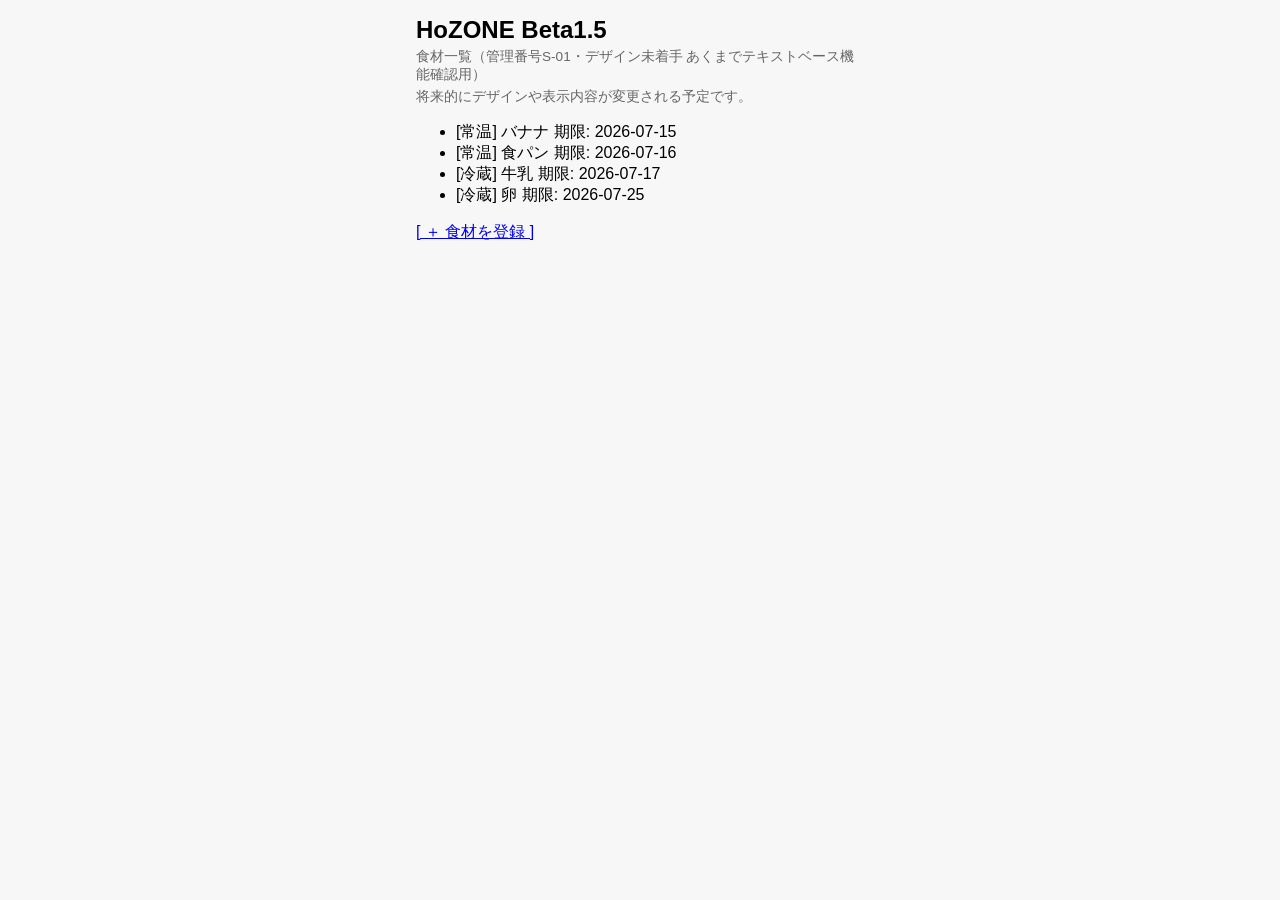
<file: HoZONE - コピー (2)/index.html>
<!DOCTYPE html>
<html lang="ja">
<head>
  <meta charset="UTF-8">
  <meta name="viewport" content="width=device-width, initial-scale=1.0">
  <title>HoZONE - ホーム</title>
  <link rel="stylesheet" href="css/style.css">
</head>
<body>
  <header>
    <h1>HoZONE Beta1.5</h1>
    <p>食材一覧（管理番号S-01・デザイン未着手 あくまでテキストベース機能確認用）</p>
    <p>将来的にデザインや表示内容が変更される予定です。</p>
  </header>

  <main>
    <ul id="food-list"></ul>
    <a href="register.html">[ ＋ 食材を登録 ] </a>
  </main>

  <script src="js/common.js"></script>
  <script src="js/home.js"></script>
</body>
</html>
</file>
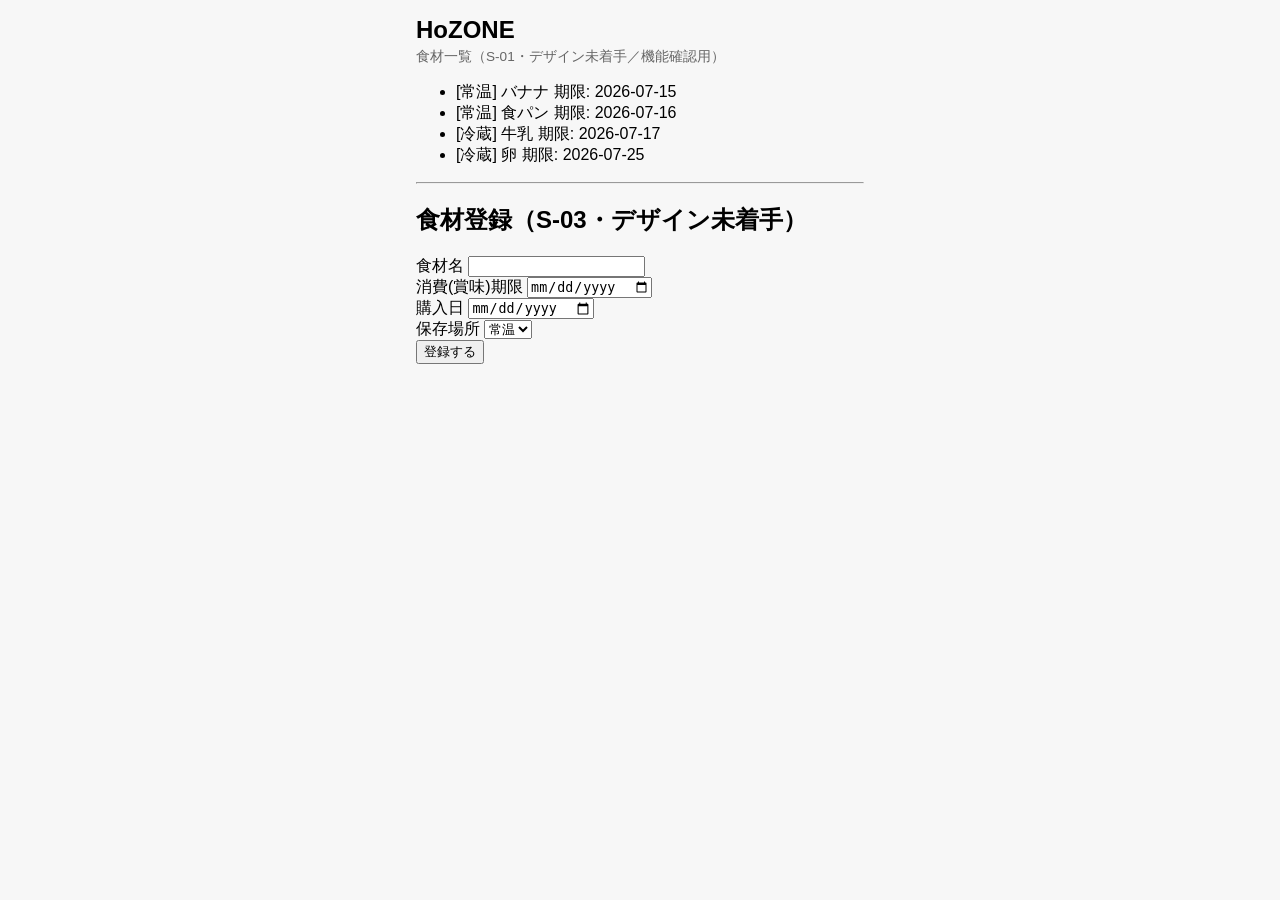
<file: HoZONE - コピー/index.html>
<!DOCTYPE html>
<html lang="ja">
<head>
  <meta charset="UTF-8">
  <meta name="viewport" content="width=device-width, initial-scale=1.0">
  <title>HoZONE（動作確認用）</title>
  <link rel="stylesheet" href="css/style.css">
</head>
<body>
  <header>
    <h1>HoZONE</h1>
    <p>食材一覧（S-01・デザイン未着手／機能確認用）</p>
  </header>

  <main>
    <ul id="food-list"></ul>

    <hr>

    <h2>食材登録（S-03・デザイン未着手）</h2>
    <form id="food-form">
      <div>
        <label for="food-name">食材名</label>
        <input type="text" id="food-name" required>
      </div>
      <div>
        <label for="expiry-date">消費(賞味)期限</label>
        <input type="date" id="expiry-date" required>
      </div>
      <div>
        <label for="purchase-date">購入日</label>
        <input type="date" id="purchase-date" required>
      </div>
      <div>
        <label for="location">保存場所</label>
        <select id="location" required>
          <option value="常温">常温</option>
          <option value="冷蔵">冷蔵</option>
          <option value="冷凍">冷凍</option>
        </select>
      </div>
      <button type="submit">登録する</button>
    </form>
  </main>

  <script src="js/script.js"></script>
</body>
</html>
</file>
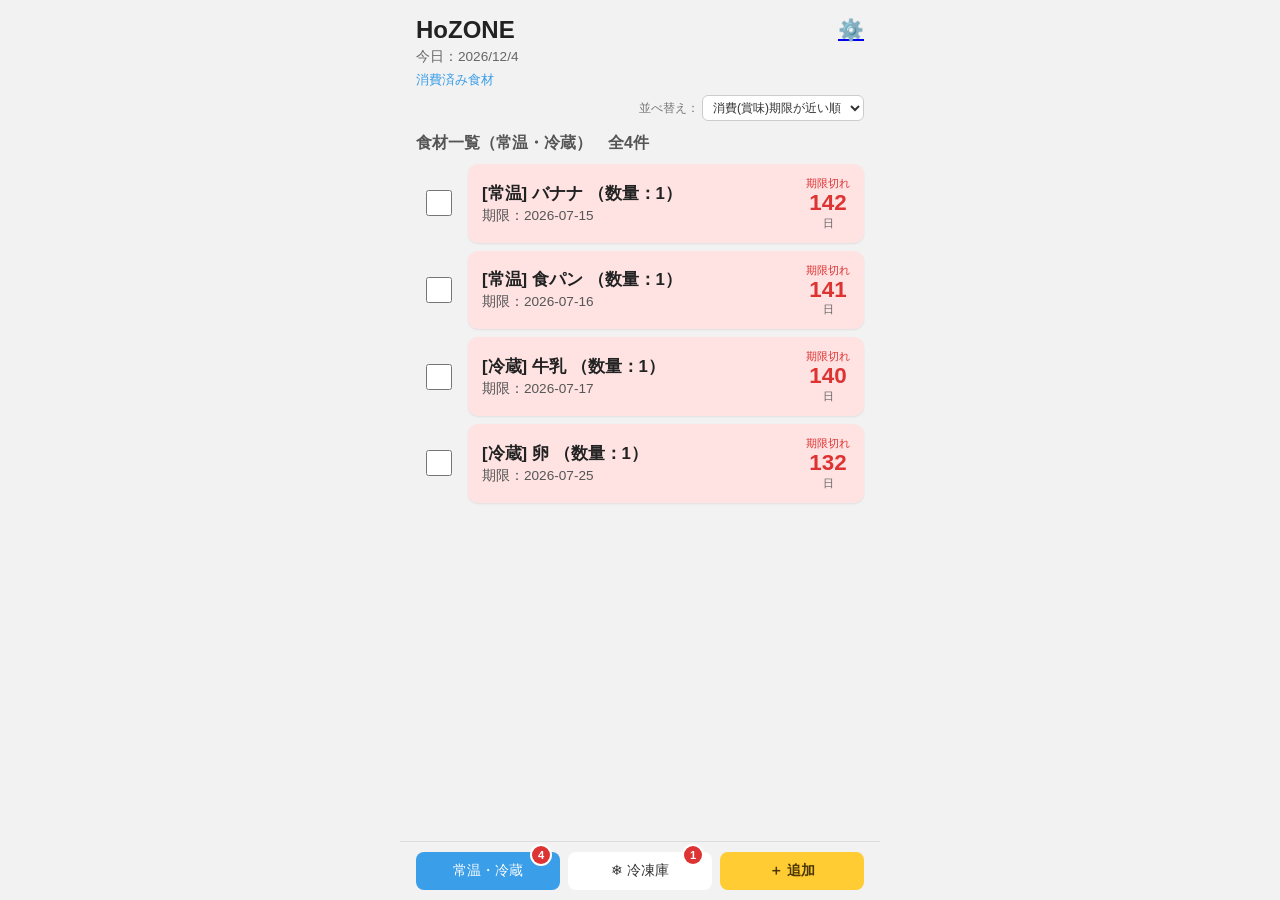
<file: HoZONE/index.html>
<!DOCTYPE html>
<html lang="ja">
<head>
  <meta charset="UTF-8">
  <meta name="viewport" content="width=device-width, initial-scale=1.0">
  <title>HoZONE - ホーム</title>
  <link rel="stylesheet" href="css/style.css">
  <link rel="manifest" href="manifest.json">
  <meta name="theme-color" content="#f2994a">
  <link rel="icon" href="icons/icon-192.png">
  <link rel="apple-touch-icon" href="icons/icon-192.png">
  <meta name="apple-mobile-web-app-capable" content="yes">
  <meta name="apple-mobile-web-app-status-bar-style" content="default">
</head>
<body>
  <header>
    <div class="header-top">
      <h1>HoZONE</h1>
      <a href="settings.html" class="gear">⚙️</a>
    </div>
    <p id="today-date"></p>
    <a href="consumed.html" class="consumed-link">消費済み食材</a>
    <div class="sort-label">
      並べ替え：
      <select id="sort-select">
        <option value="expiry">消費(賞味)期限が近い順</option>
        <option value="purchase">購入日が古い順</option>
      </select>
    </div>
  </header>

  <main>
    <h2 class="section-title">食材一覧（常温・冷蔵）　<span id="total-count"></span></h2>
    <ul id="food-list"></ul>
  </main>

  <footer>
    <a href="index.html" class="active">常温・冷蔵</a>
    <a href="freezer.html">❄ 冷凍庫</a>
    <a href="register.html" class="add-btn">＋ 追加</a>
  </footer>

  <script src="js/common.js"></script>
  <script src="js/home.js"></script>
</body>
</html>
</file>
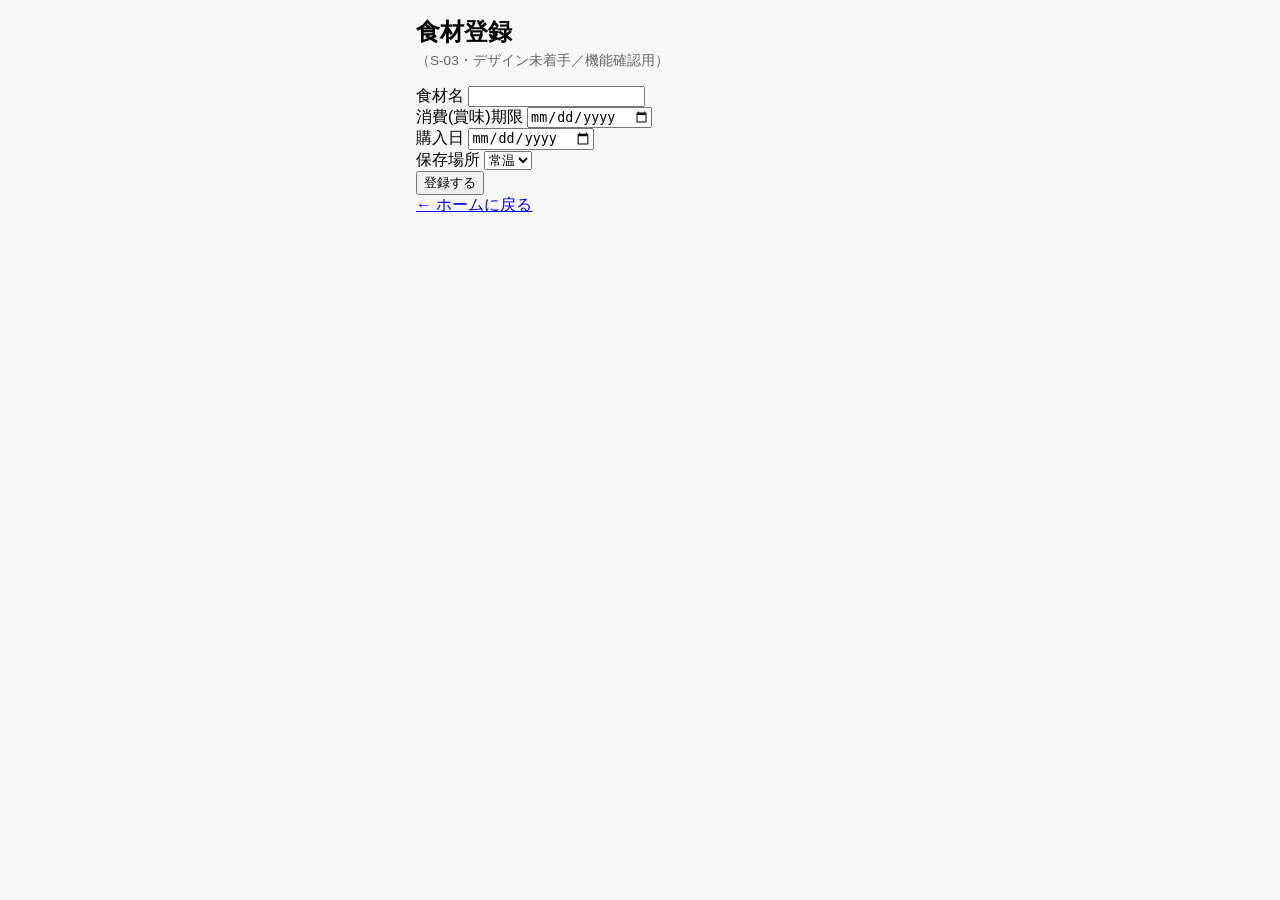
<file: HoZONE - コピー (2)/register.html>
<!DOCTYPE html>
<html lang="ja">
<head>
  <meta charset="UTF-8">
  <meta name="viewport" content="width=device-width, initial-scale=1.0">
  <title>HoZONE - 食材登録</title>
  <link rel="stylesheet" href="css/style.css">
</head>
<body>
  <header>
    <h1>食材登録</h1>
    <p>（S-03・デザイン未着手／機能確認用）</p>
  </header>

  <main>
    <form id="food-form">
      <div>
        <label for="food-name">食材名</label>
        <input type="text" id="food-name" required>
      </div>
      <div>
        <label for="expiry-date">消費(賞味)期限</label>
        <input type="date" id="expiry-date" required>
      </div>
      <div>
        <label for="purchase-date">購入日</label>
        <input type="date" id="purchase-date" required>
      </div>
      <div>
        <label for="location">保存場所</label>
        <select id="location" required>
          <option value="常温">常温</option>
          <option value="冷蔵">冷蔵</option>
          <option value="冷凍">冷凍</option>
        </select>
      </div>
      <button type="submit">登録する</button>
    </form>
    <a href="index.html">← ホームに戻る</a>
  </main>

  <script src="js/common.js"></script>
  <script src="js/register.js"></script>
</body>
</html>
</file>
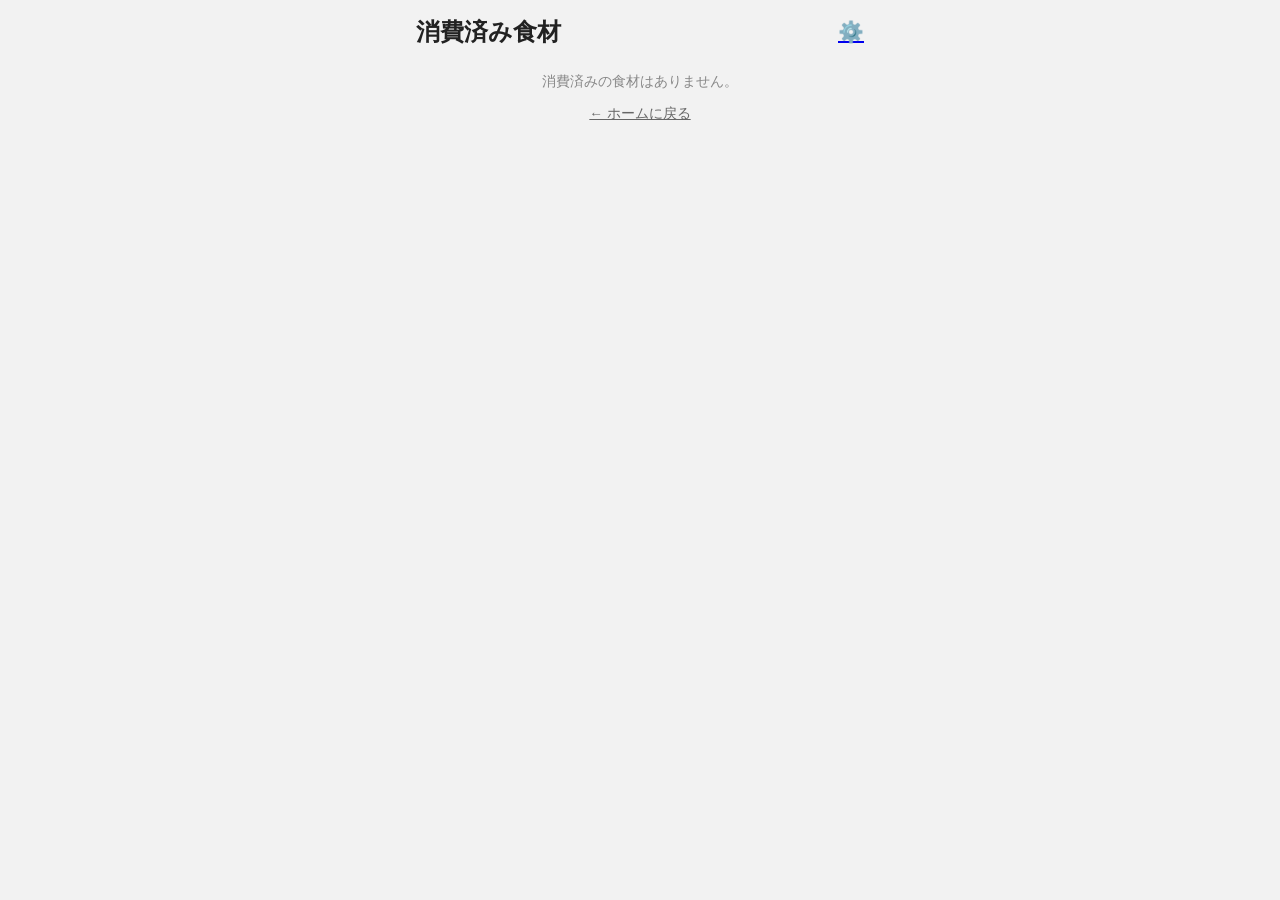
<file: HoZONE/consumed.html>
<!DOCTYPE html>
<html lang="ja">
<head>
  <meta charset="UTF-8">
  <meta name="viewport" content="width=device-width, initial-scale=1.0">
  <title>HoZONE - 消費済み食材</title>
  <link rel="stylesheet" href="css/style.css">
</head>
<body>
  <header>
    <div class="header-top">
      <h1>消費済み食材</h1>
      <a href="settings.html" class="gear">⚙️</a>
    </div>
  </header>

  <main>
    <ul id="consumed-list"></ul>
    <p id="empty-message" class="empty-message" hidden>消費済みの食材はありません。</p>
    <a href="index.html" class="back-link">← ホームに戻る</a>
  </main>

  <script src="js/common.js"></script>
  <script src="js/consumed.js"></script>
</body>
</html>
</file>
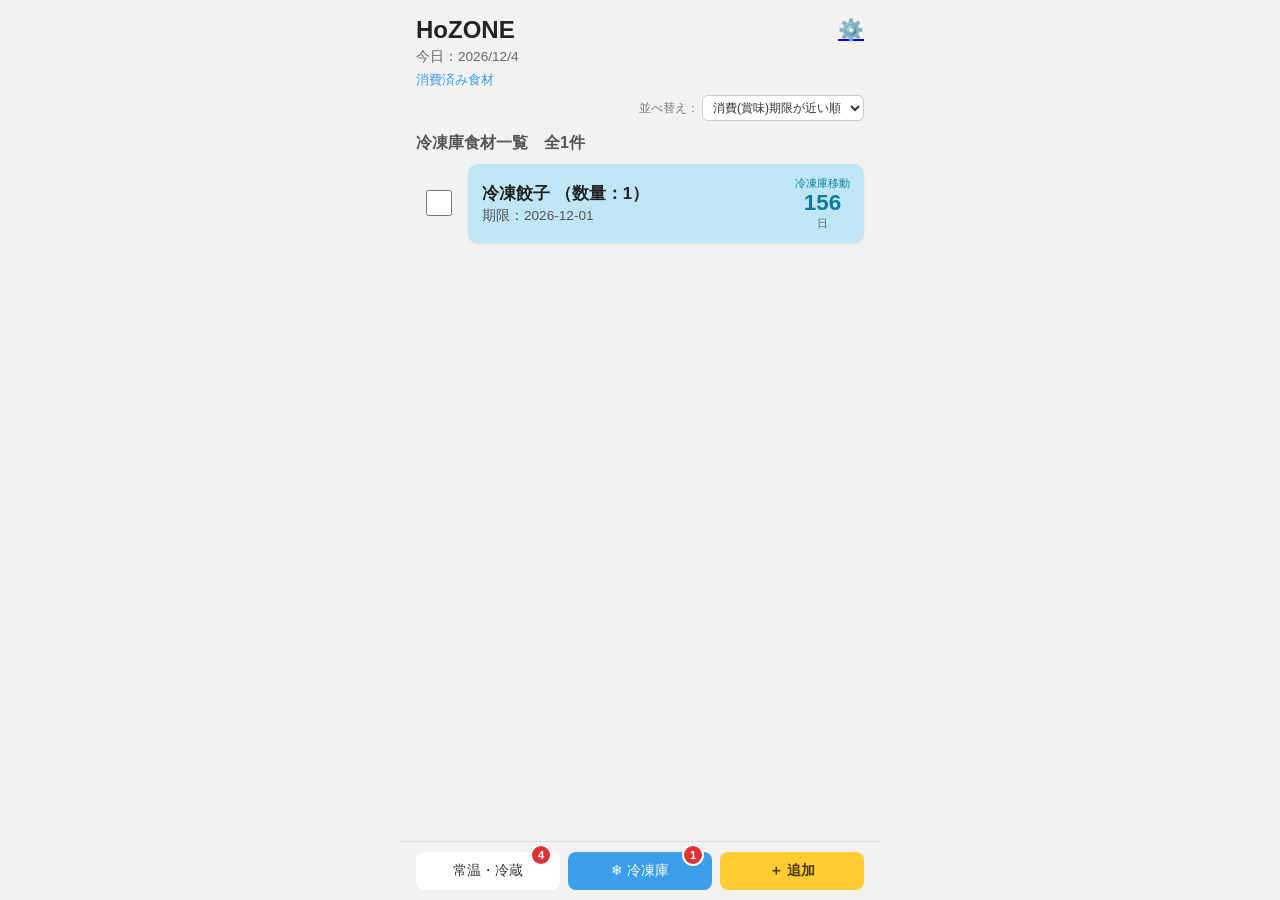
<file: HoZONE/freezer.html>
<!DOCTYPE html>
<html lang="ja">
<head>
  <meta charset="UTF-8">
  <meta name="viewport" content="width=device-width, initial-scale=1.0">
  <title>HoZONE - 冷凍庫</title>
  <link rel="stylesheet" href="css/style.css">
</head>
<body>
  <header>
    <div class="header-top">
      <h1>HoZONE</h1>
      <a href="settings.html" class="gear">⚙️</a>
    </div>
    <p id="today-date"></p>
    <a href="consumed.html" class="consumed-link">消費済み食材</a>
    <div class="sort-label">
      並べ替え：
      <select id="sort-select">
        <option value="expiry">消費(賞味)期限が近い順</option>
        <option value="purchase">購入日が古い順</option>
      </select>
    </div>
  </header>

  <main>
    <h2 class="section-title">冷凍庫食材一覧　<span id="total-count"></span></h2>
    <ul id="freezer-list"></ul>
  </main>

  <footer>
    <a href="index.html">常温・冷蔵</a>
    <a href="freezer.html" class="active">❄ 冷凍庫</a>
    <a href="register.html" class="add-btn">＋ 追加</a>
  </footer>

  <script src="js/common.js"></script>
  <script src="js/freezer.js"></script>
</body>
</html>
</file>
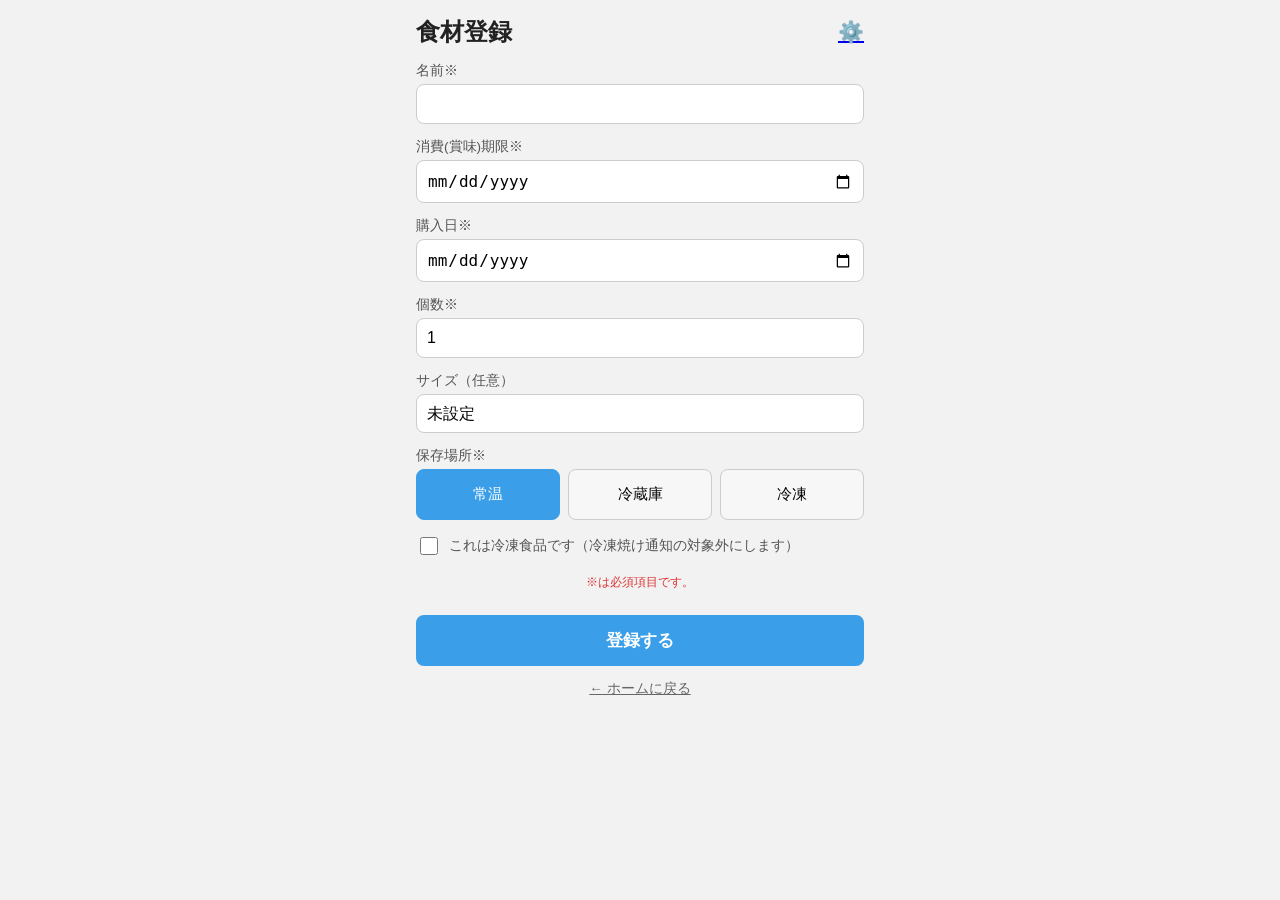
<file: HoZONE/register.html>
<!DOCTYPE html>
<html lang="ja">
<head>
  <meta charset="UTF-8">
  <meta name="viewport" content="width=device-width, initial-scale=1.0">
  <title>HoZONE - 食材登録・編集</title>
  <link rel="stylesheet" href="css/style.css">
</head>
<body>
  <header>
    <div class="header-top">
      <h1 id="register-heading">食材登録</h1>
      <a href="settings.html" class="gear">⚙️</a>
    </div>
  </header>

  <main>
    <form id="food-form">
      <label for="food-name">名前※</label>
      <input type="text" id="food-name" required>

      <label for="expiry-date">消費(賞味)期限※</label>
      <input type="date" id="expiry-date" required>

      <label for="purchase-date">購入日※</label>
      <input type="date" id="purchase-date" required>

      <label for="quantity">個数※</label>
      <input type="number" id="quantity" min="1" step="1" value="1" required>

      <label for="size">サイズ（任意）</label>
      <select id="size">
        <option value="">未設定</option>
        <option value="小">小</option>
        <option value="中">中</option>
        <option value="大">大</option>
      </select>

      <label>保存場所※</label>
      <div class="location-buttons" id="location-buttons">
        <button type="button" class="location-btn" data-value="常温">常温</button>
        <button type="button" class="location-btn" data-value="冷蔵">冷蔵庫</button>
        <button type="button" class="location-btn" data-value="冷凍">冷凍</button>
      </div>

      <div id="frozen-food-field" class="frozen-food-check" hidden>
        <input type="checkbox" id="is-frozen-food">
        <label for="is-frozen-food" style="margin:0;">これは冷凍食品です（冷凍焼け通知の対象外にします）</label>
      </div>

      <div id="frozen-date-field" hidden>
        <label for="frozen-date">冷凍開始日（冷凍庫に入れた日）</label>
        <input type="date" id="frozen-date">
      </div>

      <p class="required-note">※は必須項目です。</p>

      <button type="submit" id="submit-btn">登録する</button>
    </form>
    <a href="index.html" class="back-link">← ホームに戻る</a>
  </main>

  <script src="js/common.js"></script>
  <script src="js/register.js"></script>
</body>
</html>
</file>
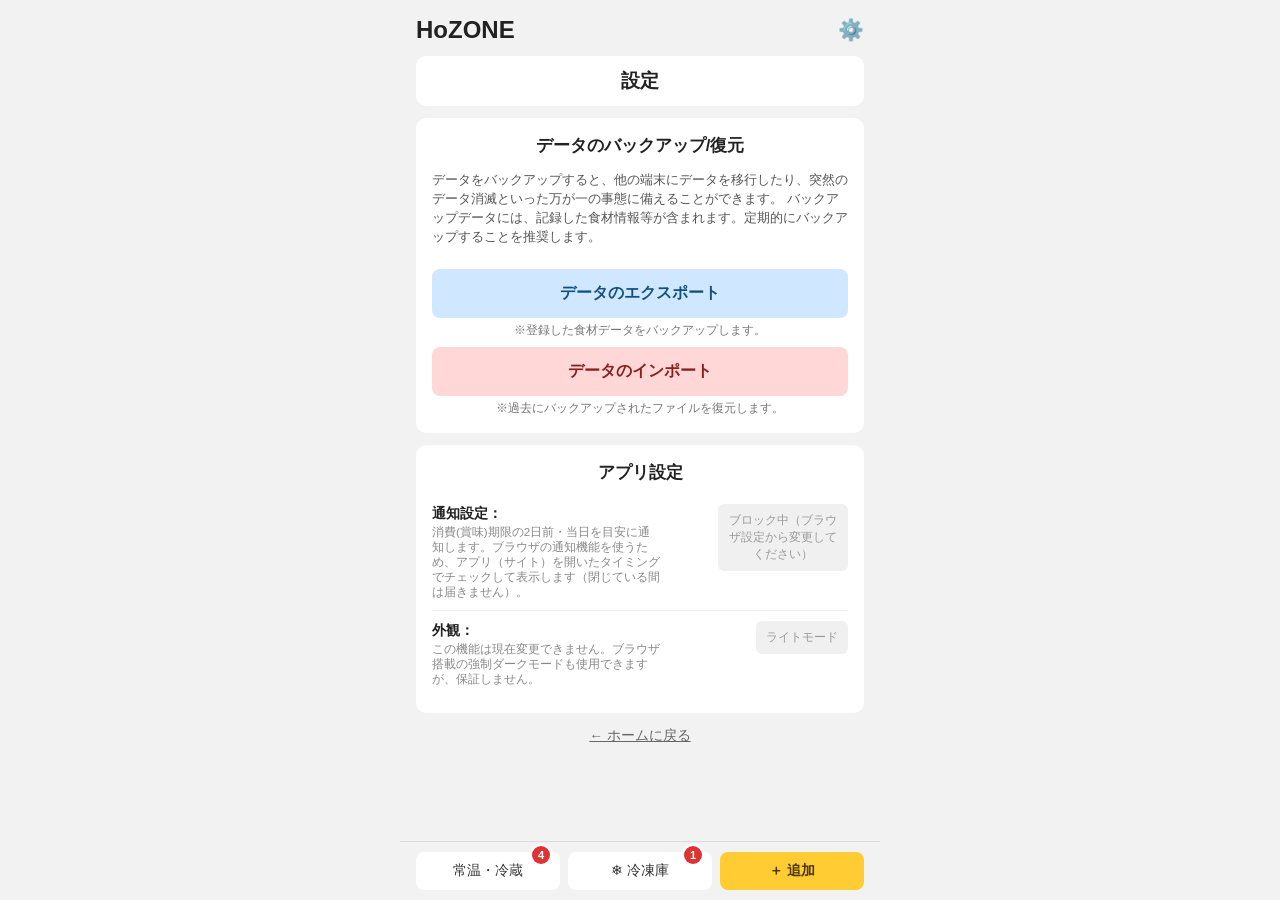
<file: HoZONE/settings.html>
<!DOCTYPE html>
<html lang="ja">
<head>
  <meta charset="UTF-8">
  <meta name="viewport" content="width=device-width, initial-scale=1.0">
  <title>HoZONE - 設定</title>
  <link rel="stylesheet" href="css/style.css">
</head>
<body>
  <header>
    <div class="header-top">
      <h1>HoZONE</h1>
      <span class="gear">⚙️</span>
    </div>
  </header>

  <main>
    <h2 class="settings-title">設定</h2>

    <section class="settings-card">
      <h3 class="settings-card-title">データのバックアップ/復元</h3>
      <p class="settings-desc">
        データをバックアップすると、他の端末にデータを移行したり、突然のデータ消滅といった万が一の事態に備えることができます。
        バックアップデータには、記録した食材情報等が含まれます。定期的にバックアップすることを推奨します。
      </p>

      <button type="button" id="export-btn" class="btn-export">データのエクスポート</button>
      <p class="btn-subtext">※登録した食材データをバックアップします。</p>

      <button type="button" id="import-btn" class="btn-import">データのインポート</button>
      <p class="btn-subtext">※過去にバックアップされたファイルを復元します。</p>
      <input type="file" id="import-file-input" accept="application/json" hidden>
    </section>

    <section class="settings-card">
      <h3 class="settings-card-title">アプリ設定</h3>

      <div class="settings-row">
        <div>
          <div class="settings-row-label">通知設定：</div>
          <div class="settings-row-note">消費(賞味)期限の2日前・当日を目安に通知します。ブラウザの通知機能を使うため、アプリ（サイト）を開いたタイミングでチェックして表示します（閉じている間は届きません）。</div>
        </div>
        <button type="button" id="notify-permission-btn" class="settings-row-value">確認中</button>
      </div>

      <div class="settings-row">
        <div>
          <div class="settings-row-label">外観：</div>
          <div class="settings-row-note">この機能は現在変更できません。ブラウザ搭載の強制ダークモードも使用できますが、保証しません。</div>
        </div>
        <div class="settings-row-value disabled">ライトモード</div>
      </div>
    </section>

    <a href="index.html" class="back-link">← ホームに戻る</a>
  </main>

  <footer>
    <a href="index.html">常温・冷蔵</a>
    <a href="freezer.html">❄ 冷凍庫</a>
    <a href="register.html" class="add-btn">＋ 追加</a>
  </footer>

  <script src="js/common.js"></script>
  <script src="js/settings.js"></script>
</body>
</html>
</file>
<file: HoZONE - コピー (2)/css/style.css>
* {
  box-sizing: border-box;
}

body {
  margin: 0;
  font-family: sans-serif;
  max-width: 480px; /* 仮置き：PC作業中の確認用。本格的なレスポンシブ対応は画面設計時に見直す */
  margin-inline: auto;
  padding: 16px;
  background: #f7f7f7;
}

header {
  margin-bottom: 16px;
}

header h1 {
  margin: 0;
  font-size: 1.5rem;
}

header p {
  margin: 4px 0 0;
  font-size: 0.85rem;
  color: #666;
}

#status {
  padding: 12px;
  background: #fff;
  border-radius: 8px;
  text-align: center;
}
</file>
<file: HoZONE - コピー/css/style.css>
* {
  box-sizing: border-box;
}

body {
  margin: 0;
  font-family: sans-serif;
  max-width: 480px; /* 仮置き：PC作業中の確認用。本格的なレスポンシブ対応は画面設計時に見直す */
  margin-inline: auto;
  padding: 16px;
  background: #f7f7f7;
}

header {
  margin-bottom: 16px;
}

header h1 {
  margin: 0;
  font-size: 1.5rem;
}

header p {
  margin: 4px 0 0;
  font-size: 0.85rem;
  color: #666;
}

#status {
  padding: 12px;
  background: #fff;
  border-radius: 8px;
  text-align: center;
}
</file>
<file: HoZONE/css/style.css>
* {
  box-sizing: border-box;
}

body {
  margin: 0;
  font-family: "Hiragino Sans", "Yu Gothic", sans-serif;
  max-width: 480px; /* 仮置き：PC作業中の確認用。本格的なレスポンシブ対応は後日見直す */
  margin-inline: auto;
  padding: 16px;
  padding-bottom: 96px; /* 画面下部に固定したフッターナビの分の余白 */
  background: #f2f2f2;
  color: #222;
}

/* ヘッダー */
header {
  margin-bottom: 12px;
}

.header-top {
  display: flex;
  justify-content: space-between;
  align-items: center;
}

.header-top h1 {
  margin: 0;
  font-size: 1.5rem;
}

.gear {
  font-size: 1.3rem;
  padding: 8px;
  margin: -8px;
  display: inline-block;
}

#today-date {
  margin: 4px 0 0;
  font-size: 0.85rem;
  color: #666;
}

.sort-label {
  text-align: right;
  font-size: 0.75rem;
  color: #777;
  margin-top: 6px;
}

.sort-label select {
  font-size: 0.75rem;
  padding: 4px 6px;
  border: 1px solid #ccc;
  border-radius: 6px;
  background: #fff;
  color: #333;
}

.consumed-link {
  display: inline-block;
  font-size: 0.8rem;
  color: #3b9ee8;
  text-decoration: none;
  margin-top: 6px;
}

h2.section-title {
  font-size: 1rem;
  color: #555;
  margin: 4px 0 10px;
}

/* 食材カード（S-01・S-02共通） */
#food-list, #freezer-list, #consumed-list {
  list-style: none;
  padding: 0;
  margin: 0;
}

.food-row {
  display: flex;
  align-items: center;
  gap: 8px;
  margin-bottom: 8px;
}

.consume-area {
  width: 44px;
  height: 44px;
  flex-shrink: 0;
  display: flex;
  align-items: center;
  justify-content: center;
}

.consume-checkbox {
  width: 26px;
  height: 26px;
}

.undo-btn {
  width: 100%;
  height: 44px;
  padding: 0 2px;
  border: 1px solid #d33;
  border-radius: 8px;
  background: #fff;
  color: #d33;
  font-size: 0.7rem;
}

.food-row.pending-consume .food-card {
  opacity: 0.4;
}

.food-row .food-card {
  flex: 1;
  margin-bottom: 0;
}

.food-card {
  display: flex;
  justify-content: space-between;
  align-items: center;
  background: #fff;
  border-radius: 10px;
  padding: 12px 14px;
  margin-bottom: 8px;
  text-decoration: none;
  color: inherit;
  box-shadow: 0 1px 2px rgba(0, 0, 0, 0.08);
}

.food-card.expired {
  background: #ffe3e3;
}

.food-card.warning {
  background: #fff3cd;
}

.food-card.frost-mid {
  background: #eaf6fb;
}

.food-card.frost-high {
  background: #bfe6f5;
}

.food-info .food-name {
  font-weight: bold;
  font-size: 1.05rem;
}

.food-info .food-meta {
  font-size: 0.85rem;
  color: #555;
  margin-top: 2px;
}

.food-countdown {
  text-align: center;
  flex-shrink: 0;
  padding-left: 10px;
}

.food-countdown .label {
  font-size: 0.7rem;
  color: #d33;
}

.food-countdown.ok .label {
  color: #666;
}

.food-countdown .days {
  font-size: 1.4rem;
  font-weight: bold;
  line-height: 1.1;
  color: #d33;
}

.food-countdown.ok .days {
  color: #333;
}

.food-countdown.frost .label,
.food-countdown.frost .days {
  color: #0e7c9c;
}

.food-countdown .unit {
  font-size: 0.7rem;
  color: #666;
}

/* フッターナビ */
footer {
  position: fixed;
  left: 50%;
  bottom: 0;
  transform: translateX(-50%);
  width: 100%;
  max-width: 480px;
  box-sizing: border-box;
  display: flex;
  justify-content: space-between;
  gap: 8px;
  padding: 10px 16px;
  padding-bottom: calc(10px + env(safe-area-inset-bottom, 0px));
  background: #f2f2f2;
  border-top: 1px solid #ddd;
}

footer a {
  position: relative;
  flex: 1;
  text-align: center;
  padding: 10px 4px;
  background: #fff;
  border-radius: 8px;
  text-decoration: none;
  color: #333;
  font-size: 0.85rem;
}

.nav-badge {
  position: absolute;
  top: -6px;
  right: 10px;
  min-width: 18px;
  height: 18px;
  padding: 0 4px;
  border-radius: 9px;
  background: #d33;
  color: #fff;
  font-size: 0.7rem;
  font-weight: bold;
  display: flex;
  align-items: center;
  justify-content: center;
  box-shadow: 0 0 0 2px #fff;
}

footer a.active {
  background: #3b9ee8;
  color: #fff;
}

footer a.add-btn {
  background: #ffcc33;
  color: #4a3600;
  font-weight: bold;
}

/* 登録・編集フォーム（S-03） */
form label {
  display: block;
  font-size: 0.85rem;
  color: #555;
  margin: 14px 0 4px;
}

form input[type="text"],
form input[type="date"],
form input[type="number"],
form select {
  width: 100%;
  padding: 10px;
  border: 1px solid #ccc;
  border-radius: 8px;
  font-size: 1rem;
}

form select {
  background: #fff;
  -webkit-appearance: none;
  appearance: none;
}

.location-buttons {
  display: flex;
  gap: 8px;
}

.location-btn {
  flex: 1;
  padding: 14px 0;
  border: 1px solid #ccc;
  border-radius: 8px;
  background: #f7f7f7;
  font-size: 0.95rem;
  cursor: pointer;
}

.location-btn.active {
  background: #3b9ee8;
  color: #fff;
  border-color: #3b9ee8;
}

.frozen-food-check {
  display: flex;
  align-items: center;
  gap: 8px;
  margin-top: 14px;
  font-size: 0.9rem;
}

.frozen-food-check input {
  width: 18px;
  height: 18px;
}

.required-note {
  font-size: 0.75rem;
  color: #d33;
  text-align: center;
  margin-top: 16px;
}

#submit-btn {
  width: 100%;
  padding: 14px;
  margin-top: 12px;
  background: #3b9ee8;
  color: #fff;
  border: none;
  border-radius: 8px;
  font-size: 1.05rem;
  font-weight: bold;
}

.back-link {
  display: block;
  text-align: center;
  margin-top: 14px;
  color: #666;
  font-size: 0.85rem;
}

/* 消費済み食材画面 */
.consumed-card {
  display: flex;
  justify-content: space-between;
  align-items: center;
  background: #fff;
  border-radius: 10px;
  padding: 12px 14px;
  margin-bottom: 8px;
  box-shadow: 0 1px 2px rgba(0, 0, 0, 0.08);
}

.consumed-card .food-name {
  font-weight: bold;
}

.consumed-card .food-meta {
  font-size: 0.8rem;
  color: #666;
  margin-top: 2px;
}

.consumed-actions {
  display: flex;
  gap: 6px;
  flex-shrink: 0;
}

.consumed-actions button {
  padding: 8px 10px;
  border-radius: 6px;
  border: 1px solid #ccc;
  background: #f7f7f7;
  font-size: 0.8rem;
}

.consumed-actions .restore-btn {
  color: #3b9ee8;
  border-color: #3b9ee8;
}

.consumed-actions .delete-btn {
  color: #d33;
  border-color: #d33;
}

.empty-message {
  text-align: center;
  color: #888;
  margin-top: 24px;
  font-size: 0.9rem;
}

/* 設定画面（S-05） */
.settings-title {
  text-align: center;
  font-size: 1.2rem;
  background: #fff;
  padding: 12px;
  border-radius: 10px;
  margin: 0 0 12px;
}

.settings-card {
  background: #fff;
  border-radius: 10px;
  padding: 16px;
  margin-bottom: 12px;
}

.settings-card-title {
  text-align: center;
  font-size: 1.05rem;
  margin: 0 0 10px;
}

.settings-desc {
  font-size: 0.8rem;
  color: #555;
  line-height: 1.5;
  margin-bottom: 14px;
}

.btn-export, .btn-import {
  width: 100%;
  padding: 14px;
  border: none;
  border-radius: 8px;
  font-size: 1rem;
  font-weight: bold;
  cursor: pointer;
  margin-top: 8px;
}

.btn-export {
  background: #cfe8ff;
  color: #14507d;
}

.btn-import {
  background: #ffd7d7;
  color: #8a1f1f;
}

.btn-subtext {
  text-align: center;
  font-size: 0.75rem;
  color: #777;
  margin: 4px 0 0;
}

.settings-row {
  display: flex;
  justify-content: space-between;
  align-items: flex-start;
  gap: 10px;
  padding: 10px 0;
  border-top: 1px solid #eee;
}

.settings-row:first-of-type {
  border-top: none;
}

.settings-row-label {
  font-size: 0.9rem;
  font-weight: bold;
}

.settings-row-note {
  font-size: 0.72rem;
  color: #888;
  margin-top: 2px;
  max-width: 230px;
}

.settings-row-value {
  flex-shrink: 0;
  padding: 8px 10px;
  border-radius: 6px;
  border: none;
  font-size: 0.78rem;
  background: #cfe8ff;
  color: #14507d;
  white-space: normal;
  max-width: 130px;
  text-align: center;
  cursor: pointer;
}

.settings-row-value:disabled {
  background: #f0f0f0;
  color: #999;
  cursor: not-allowed;
}

.settings-row-value.disabled {
  background: #f0f0f0;
  color: #999;
  cursor: not-allowed;
}
</file>
